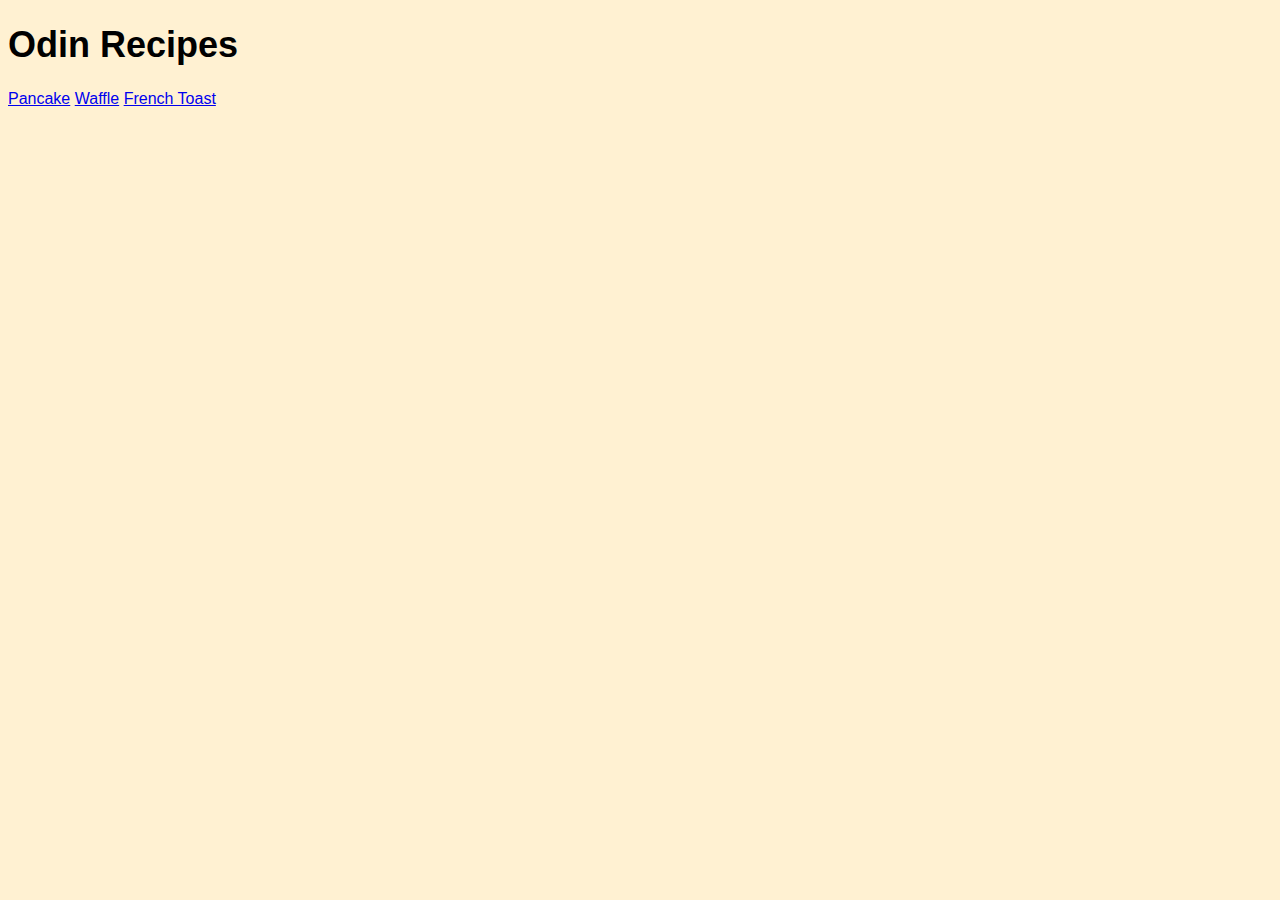
<file: index.html>
<!DOCTYPE html>
<html lang="en">
  <head>
    <meta charset="utf-8">
    <title>Odin Recipes</title>
    <link rel="stylesheet" href="./style.css">
  </head>
  <body>
    <h1>Odin Recipes</h1>
    <a href="./recipes/pancake.html">Pancake</a>
    <a href="./recipes/waffle.html">Waffle</a>
    <a href="./recipes/french-toast.html">French Toast</a>
  </body>
</html>
</file>
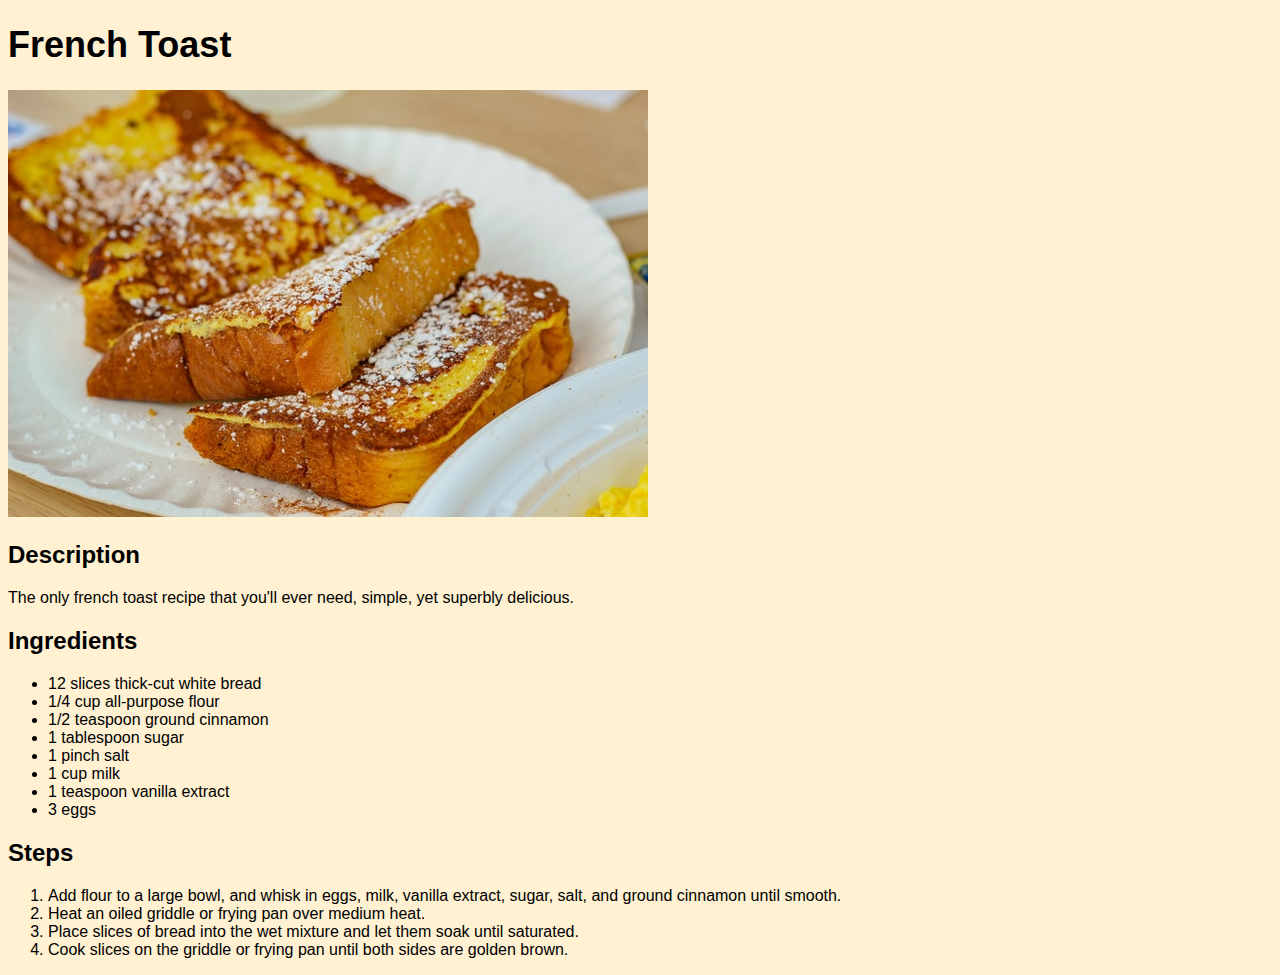
<file: recipes/french-toast.html>
<!DOCTYPE html>
<html lang="en">
  <head>
    <meta charset="utf-8">
    <title>French Toast Recipe</title>
    <link rel="stylesheet" href="../style.css">
  </head>
  <body>
    <h1>French Toast</h1>
    <img src="../images/french-toast.jpg" alt="French toast">
    <h2>Description</h2>
    <p>The only french toast recipe that you'll ever need, simple, yet
      superbly delicious.</p>
    <h2>Ingredients</h2>
    <ul>
      <li>12 slices thick-cut white bread</li>
      <li>1/4 cup all-purpose flour</li>
      <li>1/2 teaspoon ground cinnamon</li>
      <li>1 tablespoon sugar</li>
      <li>1 pinch salt</li>
      <li>1 cup milk</li>
      <li>1 teaspoon vanilla extract</li>
      <li>3 eggs</li>
    </ul>
    <h2>Steps</h2>
    <ol>
      <li>Add flour to a large bowl, and whisk in eggs, milk, vanilla extract,
        sugar, salt, and ground cinnamon until smooth.</li>
      <li>Heat an oiled griddle or frying pan over medium heat.</li>
      <li>Place slices of bread into the wet mixture and let them soak until
        saturated.</li>
      <li>Cook slices on the griddle or frying pan until both sides are golden
        brown.</li>
    </ol>
  </body>
</html>
</file>
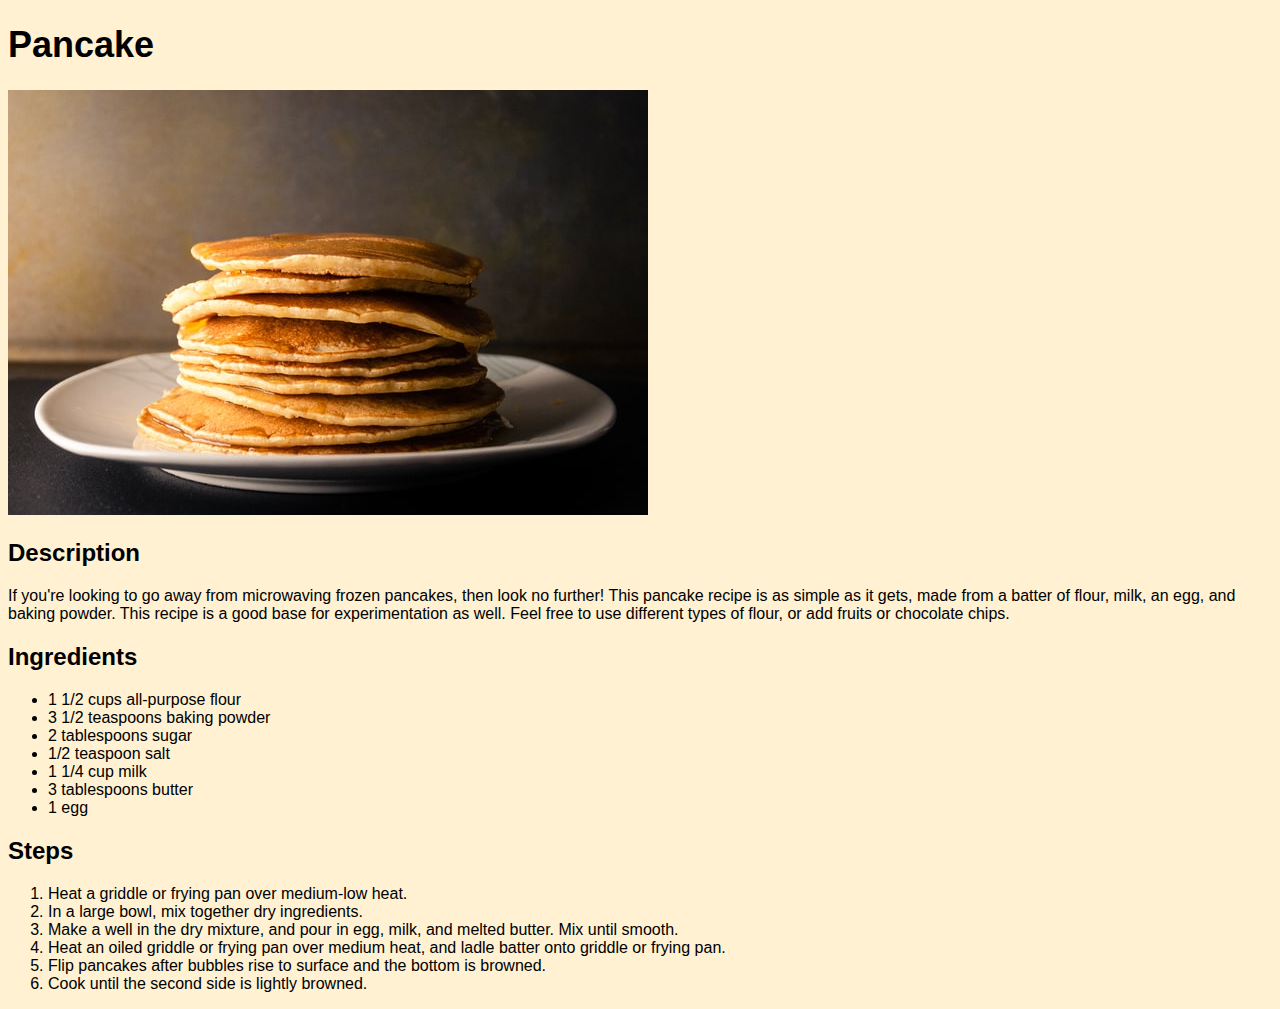
<file: recipes/pancake.html>
<!DOCTYPE html>
<html lang="en">
  <head>
    <meta charset="utf-8">
    <title>Pancake Recipe</title>
    <link rel="stylesheet" href="../style.css">
  </head>
  <body>
    <h1>Pancake</h1>
    <img src="../images/pancake.jpg" alt="Stack of pancakes">
    <h2>Description</h2>
    <p>If you're looking to go away from microwaving frozen pancakes, then look
      no further! This pancake recipe is as simple as it gets, made from a
      batter of flour, milk, an egg, and baking powder. This recipe is a good
      base for experimentation as well. Feel free to use different types of
      flour, or add fruits or chocolate chips.</p>
    <h2>Ingredients</h2>
    <ul>
      <li>1 1/2 cups all-purpose flour</li>
      <li>3 1/2 teaspoons baking powder</li>
      <li>2 tablespoons sugar</li>
      <li>1/2 teaspoon salt</li>
      <li>1 1/4 cup milk</li>
      <li>3 tablespoons butter</li>
      <li>1 egg</li>
    </ul>
    <h2>Steps</h2>
    <ol>
      <li>Heat a griddle or frying pan over medium-low heat.</li>
      <li>In a large bowl, mix together dry ingredients.</li>
      <li>Make a well in the dry mixture, and pour in egg, milk, and melted
        butter. Mix until smooth.</li>
      <li>Heat an oiled griddle or frying pan over medium heat, and ladle batter
        onto griddle or frying pan.</li>
      <li>Flip pancakes after bubbles rise to surface and the bottom is
        browned.</li>
      <li>Cook until the second side is lightly browned.</li>
    </ol>
  </body>
</html>
</file>
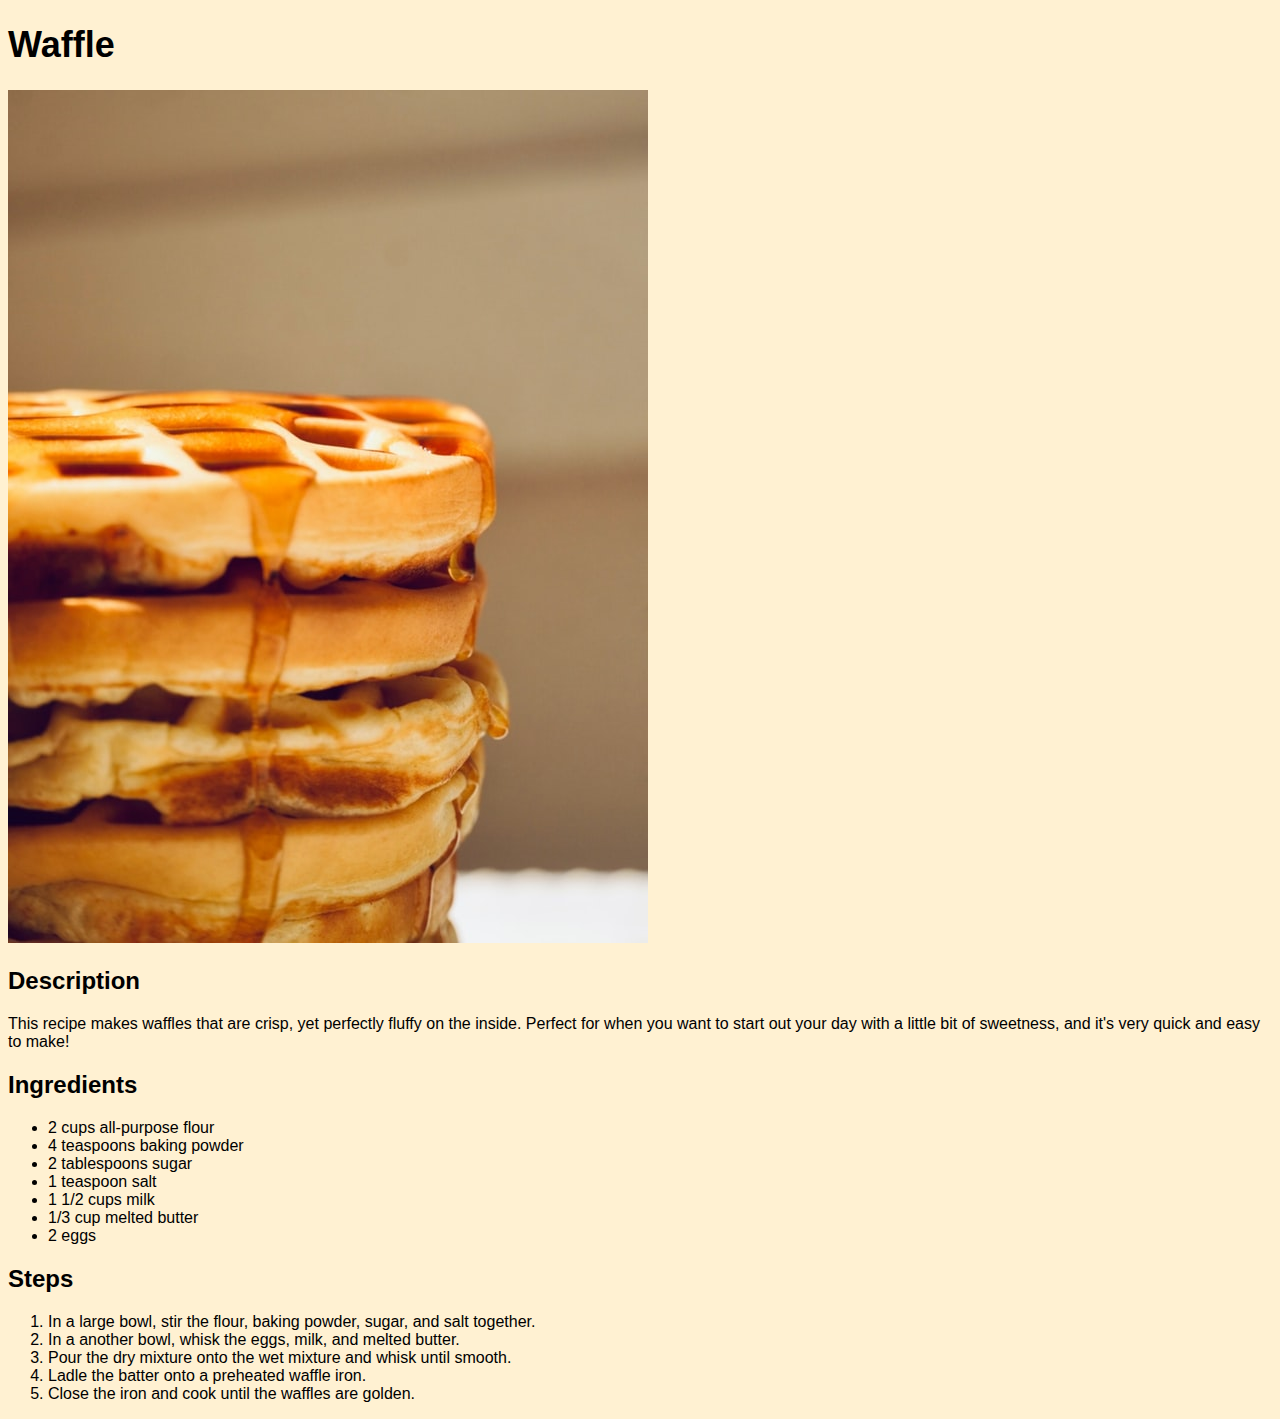
<file: recipes/waffle.html>
<!DOCTYPE html>
<html lang="en">
  <head>
    <meta charset="utf-8">
    <title>Waffle Recipe</title>
    <link rel="stylesheet" href="../style.css">
  </head>
  <body>
    <h1>Waffle</h1>
    <img src="../images/waffle.jpg" alt="Stack of waffles">
    <h2>Description</h2>
    <p>This recipe makes waffles that are crisp, yet perfectly fluffy on the
      inside. Perfect for when you want to start out your day with a little
      bit of sweetness, and it's very quick and easy to make!</p>
    <h2>Ingredients</h2>
    <ul>
      <li>2 cups all-purpose flour</li>
      <li>4 teaspoons baking powder</li>
      <li>2 tablespoons sugar</li>
      <li>1 teaspoon salt</li>
      <li>1 1/2 cups milk</li>
      <li>1/3 cup melted butter</li>
      <li>2 eggs</li>
    </ul>
    <h2>Steps</h2>
    <ol>
      <li>In a large bowl, stir the flour, baking powder, sugar, and salt
        together.</li>
      <li>In a another bowl, whisk the eggs, milk, and melted butter.</li>
      <li>Pour the dry mixture onto the wet mixture and whisk until smooth.</li>
      <li>Ladle the batter onto a preheated waffle iron.</li>
      <li>Close the iron and cook until the waffles are golden.</li>
    </ol>
  </body>
</html>
</file>
<file: style.css>
body {
  background-color: #fff1d2;
  font-family: Arial, Helvetica, sans-serif;
}

h1 {
  font-size: 36px;
}
</file>
